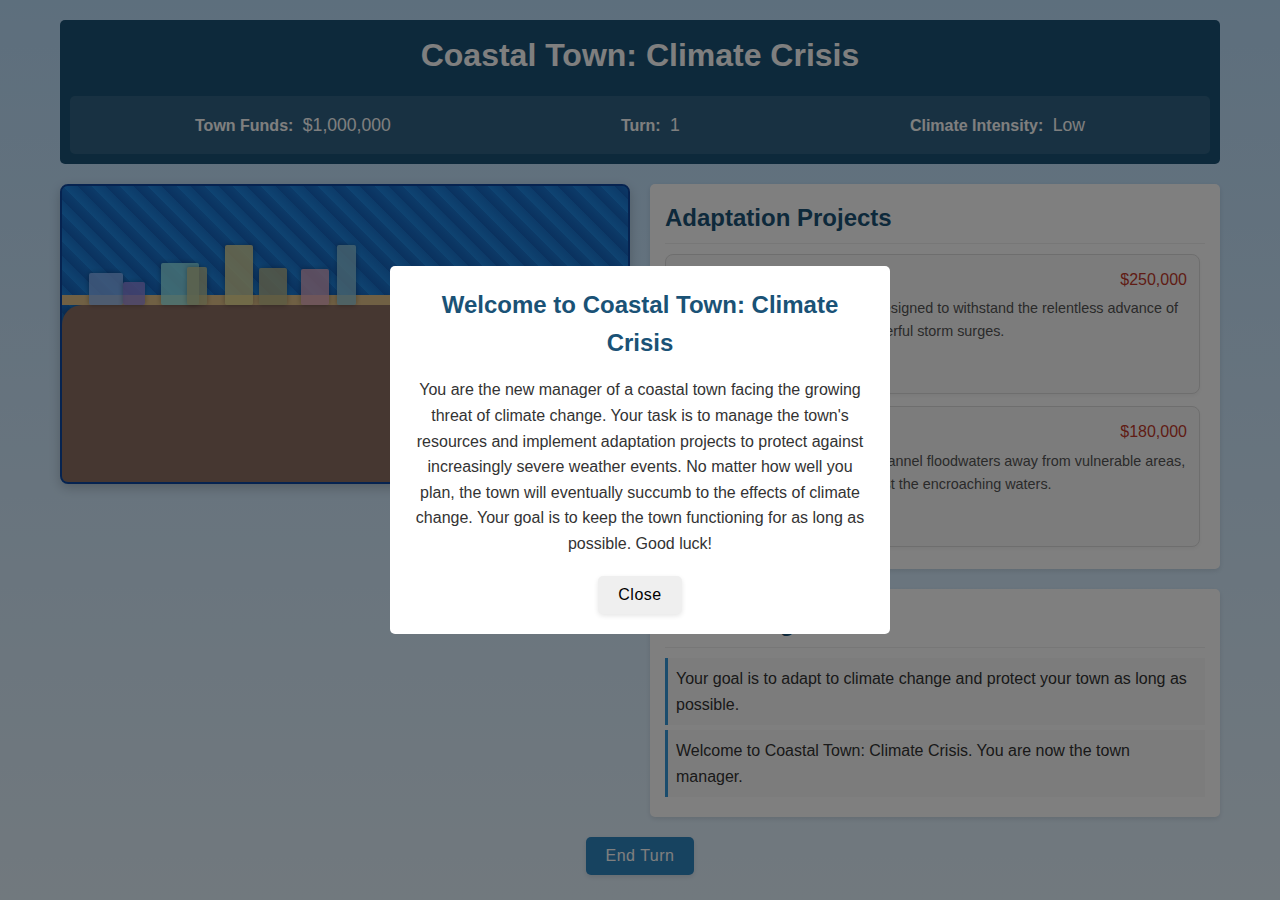
<file: index.html>
<!DOCTYPE html>
<html lang="en">
<head>
    <meta charset="UTF-8">
    <meta name="viewport" content="width=device-width, initial-scale=1.0">
    <title>Coastal Town: Climate Crisis</title>
    <link rel="stylesheet" href="css/styles.css">
</head>
<body>
    <div class="game-container">
        <header>
            <h1>Coastal Town: Climate Crisis</h1>
            <div class="game-stats">
                <div class="stat">
                    <span class="stat-label">Town Funds:</span>
                    <span id="money" class="stat-value">$1,000,000</span>
                </div>
                <div class="stat">
                    <span class="stat-label">Turn:</span>
                    <span id="turn" class="stat-value">1</span>
                </div>
                <div class="stat">
                    <span class="stat-label">Climate Intensity:</span>
                    <span id="intensity" class="stat-value">Low</span>
                </div>
            </div>
        </header>

        <div class="game-board">
            <div class="town-visualization">
                <div id="town-map" class="town-map"></div>
            </div>

            <div class="game-panels">
                <div id="projects-panel" class="panel">
                    <h2>Adaptation Projects</h2>
                    <div id="projects-list" class="projects-list"></div>
                </div>

                <div id="events-panel" class="panel">
                    <h2>Events Log</h2>
                    <div id="events-log" class="events-log"></div>
                </div>
            </div>
        </div>

        <div class="game-controls">
            <button id="end-turn-btn" class="btn primary-btn">End Turn</button>
        </div>

        <div id="game-modal" class="modal">
            <div class="modal-content">
                <h2 id="modal-title">Title</h2>
                <p id="modal-message">Message</p>
                <button id="modal-close-btn" class="btn">Close</button>
            </div>
        </div>
    </div>

    <!-- Game Scripts -->
    <script src="js/projects.js"></script>
    <script src="js/events.js"></script>
    <script src="js/ui.js"></script>
    <script src="js/game.js"></script>
</body>
</html>
</file>
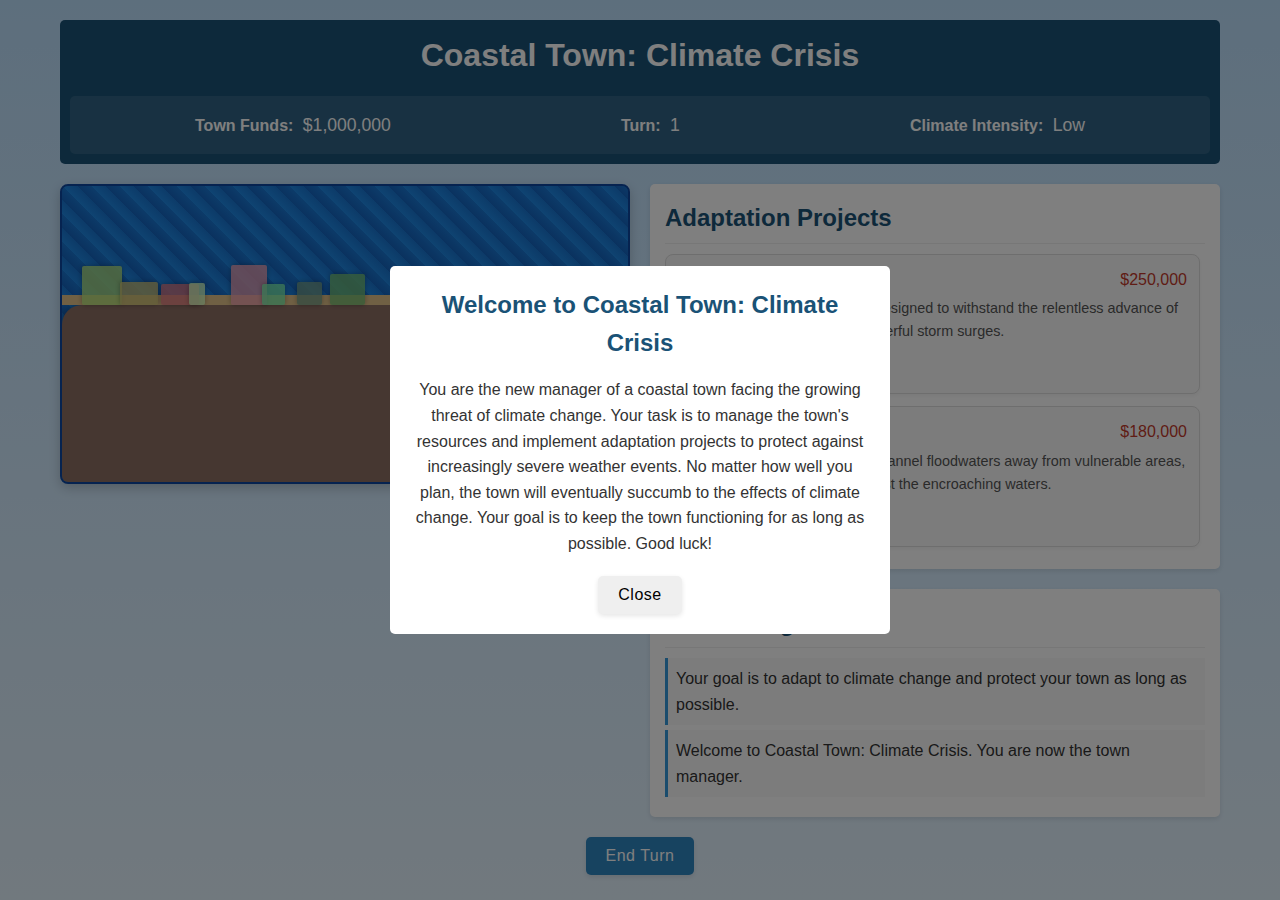
<file: play-game.html>
<!DOCTYPE html>
<html lang="en">
<head>
    <meta charset="UTF-8">
    <meta http-equiv="refresh" content="0;url=index.html">
    <title>Launching Coastal Town: Climate Crisis</title>
    <style>
        body {
            font-family: Arial, sans-serif;
            text-align: center;
            margin-top: 50px;
            background-color: #e3f2fd;
        }
        .container {
            max-width: 600px;
            margin: 0 auto;
            padding: 20px;
            background-color: white;
            border-radius: 10px;
            box-shadow: 0 4px 12px rgba(0, 0, 0, 0.2);
        }
        h1 {
            color: #1a5276;
        }
        p {
            margin: 20px 0;
        }
        a {
            color: #2e86c1;
            text-decoration: none;
            font-weight: bold;
        }
        a:hover {
            text-decoration: underline;
        }
    </style>
</head>
<body>
    <div class="container">
        <h1>Launching Coastal Town: Climate Crisis</h1>
        <p>If you are not automatically redirected to the game, please <a href="index.html">click here</a>.</p>
    </div>
    <script>
        // Redirect to the game
        window.location.href = "index.html";
    </script>
</body>
</html>
</file>
<file: css/styles.css>
/* Global Styles */
* {
    box-sizing: border-box;
    margin: 0;
    padding: 0;
}

body {
    font-family: 'Roboto', 'Arial', sans-serif;
    line-height: 1.6;
    color: #333;
    background-color: #e3f2fd; /* Lighter blue background */
    background-image: linear-gradient(to bottom, #bbdefb, #e3f2fd);
    background-attachment: fixed;
}

.game-container {
    max-width: 1200px;
    margin: 0 auto;
    padding: 20px;
}

/* Header Styles */
header {
    text-align: center;
    margin-bottom: 20px;
    padding: 10px;
    background-color: #1a5276; /* Dark blue */
    color: white;
    border-radius: 5px;
}

h1 {
    margin-bottom: 15px;
}

.game-stats {
    display: flex;
    justify-content: space-around;
    padding: 10px;
    background-color: rgba(255, 255, 255, 0.1);
    border-radius: 5px;
}

.stat {
    padding: 5px 10px;
}

.stat-label {
    font-weight: bold;
    margin-right: 5px;
}

.stat-value {
    font-size: 1.1em;
}

/* Game Board Styles */
.game-board {
    display: flex;
    flex-direction: column;
    gap: 20px;
    margin-bottom: 20px;
}

@media (min-width: 768px) {
    .game-board {
        flex-direction: row;
    }
    
    .town-visualization {
        flex: 1;
    }
    
    .game-panels {
        flex: 1;
    }
}

.town-map {
    height: 300px;
    background-color: #1565C0; /* Deeper blue for ocean */
    border: 2px solid #0D47A1;
    border-radius: 8px;
    position: relative;
    overflow: hidden;
    box-shadow: 0 4px 12px rgba(0, 0, 0, 0.2);
    transition: all 0.3s ease;
}

.town-map:hover {
    transform: scale(1.01);
    box-shadow: 0 6px 16px rgba(0, 0, 0, 0.25);
}

/* Town visualization elements will be added dynamically */
.town-element {
    position: absolute;
    background-size: contain;
    background-repeat: no-repeat;
    background-position: center;
    transition: all 0.3s ease;
}

/* Ocean waves animation */
.town-ocean {
    background-image: 
        linear-gradient(to bottom, transparent 0%, rgba(0, 0, 0, 0.05) 100%),
        repeating-linear-gradient(45deg, #1565C0, #1976D2 10px, #1E88E5 10px, #1976D2 20px);
    animation: ocean-waves 20s linear infinite;
}

@keyframes ocean-waves {
    0% { background-position: 0 0; }
    100% { background-position: 50px 50px; }
}

/* Project elements styling */
.town-element.built {
    box-shadow: 0 2px 8px rgba(0, 0, 0, 0.2);
    transition: all 0.3s ease;
}

.town-element.built:hover {
    transform: translateY(-2px);
    box-shadow: 0 4px 12px rgba(0, 0, 0, 0.3);
    z-index: 10;
}

.town-element.damaged {
    animation: pulse-damage 2s infinite;
}

@keyframes pulse-damage {
    0% { box-shadow: 0 0 0 0 rgba(255, 0, 0, 0.4); }
    70% { box-shadow: 0 0 0 6px rgba(255, 0, 0, 0); }
    100% { box-shadow: 0 0 0 0 rgba(255, 0, 0, 0); }
}

.town-element.destroyed {
    animation: destroy 1s forwards;
}

@keyframes destroy {
    0% { transform: scale(1); opacity: 1; }
    50% { transform: scale(1.2); opacity: 0.5; }
    100% { transform: scale(0); opacity: 0; }
}

/* Game Panels Styles */
.game-panels {
    display: flex;
    flex-direction: column;
    gap: 20px;
}

.panel {
    background-color: white;
    border-radius: 5px;
    box-shadow: 0 2px 5px rgba(0, 0, 0, 0.1);
    padding: 15px;
}

.panel h2 {
    margin-bottom: 10px;
    color: #1a5276;
    border-bottom: 1px solid #eee;
    padding-bottom: 5px;
}

/* Projects List Styles */
.projects-list {
    display: flex;
    flex-direction: column;
    gap: 12px;
    max-height: 300px;
    overflow-y: auto;
    padding-right: 5px;
}

.projects-list::-webkit-scrollbar {
    width: 8px;
}

.projects-list::-webkit-scrollbar-track {
    background: #f1f1f1;
    border-radius: 4px;
}

.projects-list::-webkit-scrollbar-thumb {
    background: #2e86c1;
    border-radius: 4px;
}

.projects-list::-webkit-scrollbar-thumb:hover {
    background: #1a5276;
}

.project-item {
    padding: 12px;
    border: 1px solid #ddd;
    border-radius: 8px;
    background-color: #f9f9f9;
    cursor: pointer;
    transition: all 0.3s ease;
    box-shadow: 0 2px 4px rgba(0, 0, 0, 0.05);
}

.project-item:hover {
    background-color: #e6f7ff;
    transform: translateY(-2px);
    box-shadow: 0 4px 8px rgba(0, 0, 0, 0.1);
}

.project-item.selected {
    background-color: #d4f1f9;
    border-color: #2e86c1;
    box-shadow: 0 0 0 2px rgba(46, 134, 193, 0.3);
}

.project-item.built {
    border-left: 4px solid #2ecc71;
}

.project-item.damaged {
    border-left: 4px solid #e74c3c;
}

.project-header {
    display: flex;
    justify-content: space-between;
    margin-bottom: 5px;
}

.project-name {
    font-weight: bold;
}

.project-cost {
    color: #c0392b;
}

.project-description {
    font-size: 0.9em;
    color: #555;
}

/* Events Log Styles */
.events-log {
    max-height: 200px;
    overflow-y: auto;
}

.event-item {
    padding: 8px;
    margin-bottom: 5px;
    border-left: 3px solid;
    background-color: #f9f9f9;
}

.event-item.normal {
    border-left-color: #3498db;
}

.event-item.warning {
    border-left-color: #f39c12;
}

.event-item.danger {
    border-left-color: #e74c3c;
}

.event-item.success {
    border-left-color: #2ecc71;
}

/* Game Controls Styles */
.game-controls {
    display: flex;
    justify-content: center;
    margin-top: 20px;
}

.btn {
    padding: 10px 20px;
    border: none;
    border-radius: 5px;
    cursor: pointer;
    font-size: 1em;
    transition: background-color 0.2s;
}

.primary-btn {
    background-color: #2e86c1;
    color: white;
}

.primary-btn:hover {
    background-color: #1a5276;
}

.secondary-btn {
    background-color: #95a5a6;
    color: white;
    margin-right: 10px;
}

.secondary-btn:hover {
    background-color: #7f8c8d;
}

/* Modal Styles */
.modal {
    display: none;
    position: fixed;
    top: 0;
    left: 0;
    width: 100%;
    height: 100%;
    background-color: rgba(0, 0, 0, 0.5);
    z-index: 1000;
    justify-content: center;
    align-items: center;
}

.modal.active {
    display: flex;
}

.modal-content {
    background-color: white;
    padding: 20px;
    border-radius: 5px;
    max-width: 500px;
    width: 90%;
    text-align: center;
}

.modal-content h2 {
    margin-bottom: 15px;
    color: #1a5276;
}

.modal-content p {
    margin-bottom: 20px;
}

/* Damage indicators */
.damage-indicator {
    position: absolute;
    color: red;
    font-weight: bold;
    animation: fadeOut 2s forwards;
    z-index: 10;
    text-shadow: 0 0 3px white;
}

@keyframes fadeOut {
    0% { opacity: 1; transform: translateY(0); }
    100% { opacity: 0; transform: translateY(-30px); }
}

/* Button styles */
.btn {
    padding: 10px 20px;
    border: none;
    border-radius: 5px;
    cursor: pointer;
    font-size: 1em;
    transition: all 0.3s ease;
    font-weight: 500;
    letter-spacing: 0.5px;
    box-shadow: 0 2px 5px rgba(0, 0, 0, 0.1);
}

.btn:hover {
    transform: translateY(-2px);
    box-shadow: 0 4px 8px rgba(0, 0, 0, 0.15);
}

.btn:active {
    transform: translateY(1px);
    box-shadow: 0 1px 3px rgba(0, 0, 0, 0.1);
}

.build-btn {
    background-color: #2ecc71;
    color: white;
}

.build-btn:hover {
    background-color: #27ae60;
}

.repair-btn {
    background-color: #f39c12;
    color: white;
}

.repair-btn:hover {
    background-color: #d35400;
}

/* Weather effects */
.weather-effect {
    position: absolute;
    top: 0;
    left: 0;
    width: 100%;
    height: 100%;
    pointer-events: none;
    z-index: 50;
    opacity: 0;
    transition: opacity 1s ease;
}

.weather-effect.active {
    opacity: 1;
}

.rain {
    background-image: 
        linear-gradient(to bottom, rgba(0, 0, 0, 0), rgba(0, 0, 0, 0.2)),
        url('data:image/svg+xml;utf8,<svg xmlns="http://www.w3.org/2000/svg" width="50" height="50" viewBox="0 0 50 50"><line x1="0" y1="0" x2="50" y2="50" stroke="rgba(255,255,255,0.1)" stroke-width="1"/><line x1="50" y1="0" x2="0" y2="50" stroke="rgba(255,255,255,0.1)" stroke-width="1"/></svg>');
    animation: rain 0.3s linear infinite;
}

@keyframes rain {
    0% { background-position: 0 0; }
    100% { background-position: 50px 50px; }
}

.heat {
    background: radial-gradient(circle, rgba(255,156,0,0.1) 0%, rgba(255,0,0,0) 70%);
    animation: heat-pulse 3s ease infinite;
}

@keyframes heat-pulse {
    0% { opacity: 0.1; }
    50% { opacity: 0.3; }
    100% { opacity: 0.1; }
}
</file>
